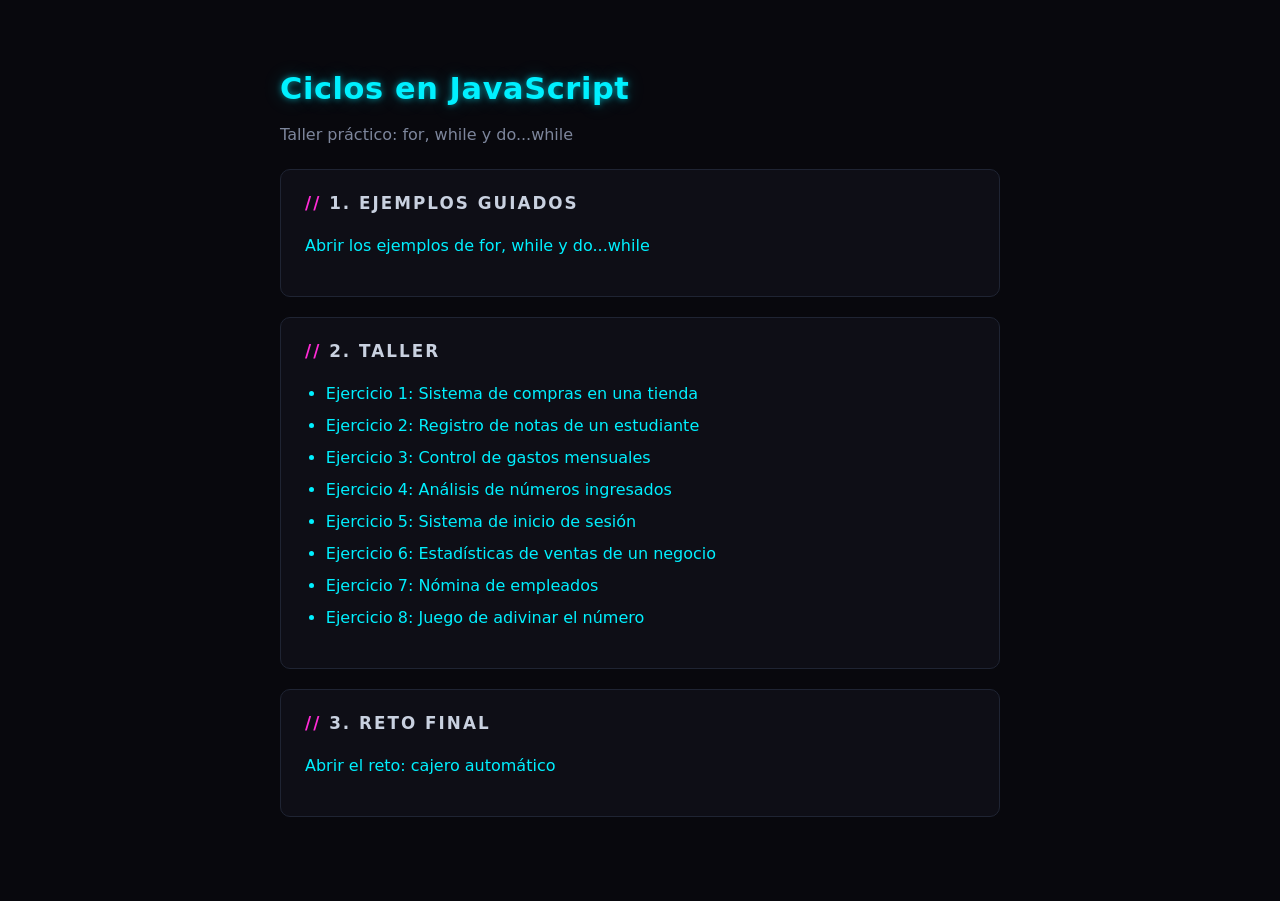
<file: index.html>
<!DOCTYPE html>
<html lang="es">
<head>
  <meta charset="UTF-8">
  <meta name="viewport" content="width=device-width, initial-scale=1.0">
  <title>Ciclos en JavaScript</title>
  <link rel="stylesheet" href="css/estilo.css">
</head>
<body>
  <header>
    <h1>Ciclos en JavaScript</h1>
    <p>Taller práctico: for, while y do...while</p>
  </header>

  <main>
    <section id="seccionEjemplos">
      <h2>1. Ejemplos guiados</h2>
      <p><a href="ejemplos.html">Abrir los ejemplos de for, while y do...while</a></p>
    </section>

    <section id="seccionTaller">
      <h2>2. Taller</h2>
      <ul>
        <li><a href="ejercicio1.html">Ejercicio 1: Sistema de compras en una tienda</a></li>
        <li><a href="ejercicio2.html">Ejercicio 2: Registro de notas de un estudiante</a></li>
        <li><a href="ejercicio3.html">Ejercicio 3: Control de gastos mensuales</a></li>
        <li><a href="ejercicio4.html">Ejercicio 4: Análisis de números ingresados</a></li>
        <li><a href="ejercicio5.html">Ejercicio 5: Sistema de inicio de sesión</a></li>
        <li><a href="ejercicio6.html">Ejercicio 6: Estadísticas de ventas de un negocio</a></li>
        <li><a href="ejercicio7.html">Ejercicio 7: Nómina de empleados</a></li>
        <li><a href="ejercicio8.html">Ejercicio 8: Juego de adivinar el número</a></li>
      </ul>
    </section>

    <section id="seccionReto">
      <h2>3. Reto final</h2>
      <p><a href="reto.html">Abrir el reto: cajero automático</a></p>
    </section>
  </main>

</body>
</html>
</file>
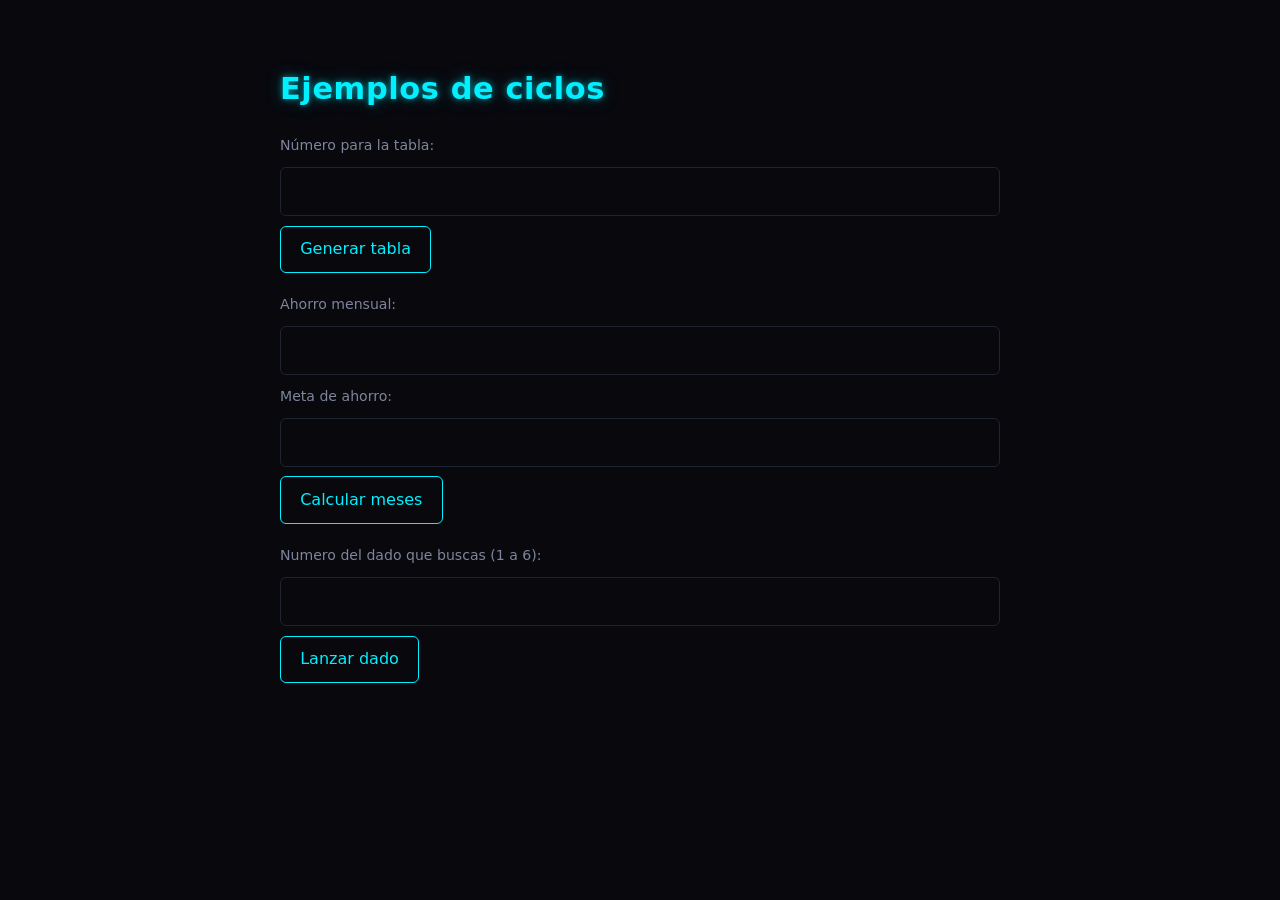
<file: ejemplos.html>
<!DOCTYPE html>
<html lang="es">
<head>
  <meta charset="UTF-8">
  <meta name="viewport" content="width=device-width, initial-scale=1.0">
  <title>Ejemplos de ciclos</title>
  <link rel="stylesheet" href="css/estilo.css">
</head>
<body>
  <h1>Ejemplos de ciclos</h1>

  <form id="formTabla">
    <label for="numeroTabla">Número para la tabla:</label>
    <input type="number" id="numeroTabla" step="1" required>
    <button type="submit">Generar tabla</button>
  </form>
  <ul id="listaTabla"></ul>

  <form id="formAhorro">
    <label for="ahorroMensual">Ahorro mensual:</label>
    <input type="number" id="ahorroMensual" step="any" required>
    <label for="meta">Meta de ahorro:</label>
    <input type="number" id="meta" step="any" required>
    <button type="submit">Calcular meses</button>
  </form>
  <p id="resultadoAhorro"></p>

  <form id="formDado">
    <label for="objetivo">Numero del dado que buscas (1 a 6):</label>
    <input type="number" id="objetivo" min="1" max="6" required>
    <button type="submit">Lanzar dado</button>
  </form>
  <p id="resultadoDado"></p>
  <ul id="listaDado"></ul>

  <script src="js/ejemplo-for.js"></script>
  <script src="js/ejemplo-while.js"></script>
  <script src="js/ejemplo-do-while.js"></script>
</body>
</html>
</file>
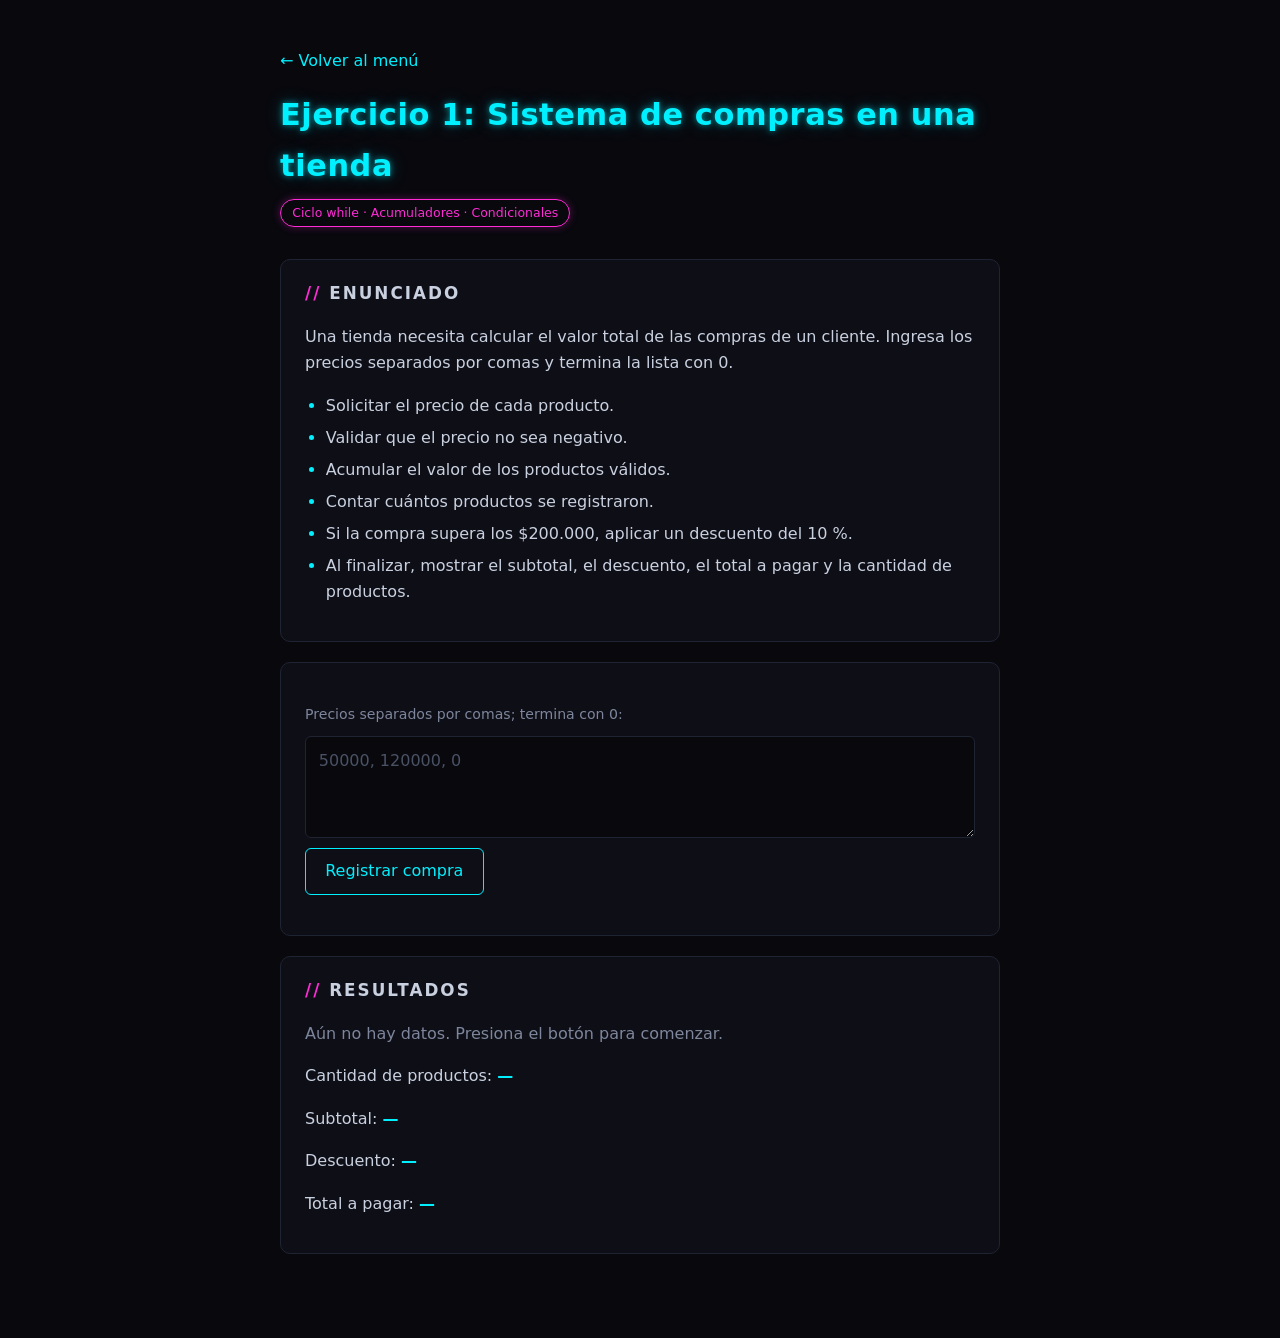
<file: ejercicio1.html>
<!DOCTYPE html>
<html lang="es">
<head>
  <meta charset="UTF-8">
  <meta name="viewport" content="width=device-width, initial-scale=1.0">
  <title>Ejercicio 1 · Sistema de compras en una tienda</title>
  <link rel="stylesheet" href="css/estilo.css">
</head>
<body>
  <header>
    <a href="index.html">← Volver al menú</a>
    <h1>Ejercicio 1: Sistema de compras en una tienda</h1>
    <p id="etiquetas">Ciclo while · Acumuladores · Condicionales</p>
  </header>

  <main>
    <section id="enunciado">
      <h2>Enunciado</h2>
      <p>Una tienda necesita calcular el valor total de las compras de un cliente. Ingresa los precios separados por comas y termina la lista con 0.</p>
      <ul>
        <li>Solicitar el precio de cada producto.</li>
        <li>Validar que el precio no sea negativo.</li>
        <li>Acumular el valor de los productos válidos.</li>
        <li>Contar cuántos productos se registraron.</li>
        <li>Si la compra supera los $200.000, aplicar un descuento del 10 %.</li>
        <li>Al finalizar, mostrar el subtotal, el descuento, el total a pagar y la cantidad de productos.</li>
      </ul>
    </section>

    <section id="controles">
      <form id="formulario">
        <label for="precios">Precios separados por comas; termina con 0:</label>
        <textarea id="precios" rows="3" placeholder="50000, 120000, 0" required></textarea>
        <button type="submit">Registrar compra</button>
      </form>
    </section>

    <section id="resultado" aria-live="polite">
      <h2>Resultados</h2>
      <p id="mensaje">Aún no hay datos. Presiona el botón para comenzar.</p>
      <p>Cantidad de productos: <strong id="cantidad">—</strong></p>
      <p>Subtotal: <strong id="subtotal">—</strong></p>
      <p>Descuento: <strong id="descuento">—</strong></p>
      <p>Total a pagar: <strong id="total">—</strong></p>
    </section>
  </main>

  <script src="js/ejercicio1.js"></script>
</body>
</html>
</file>
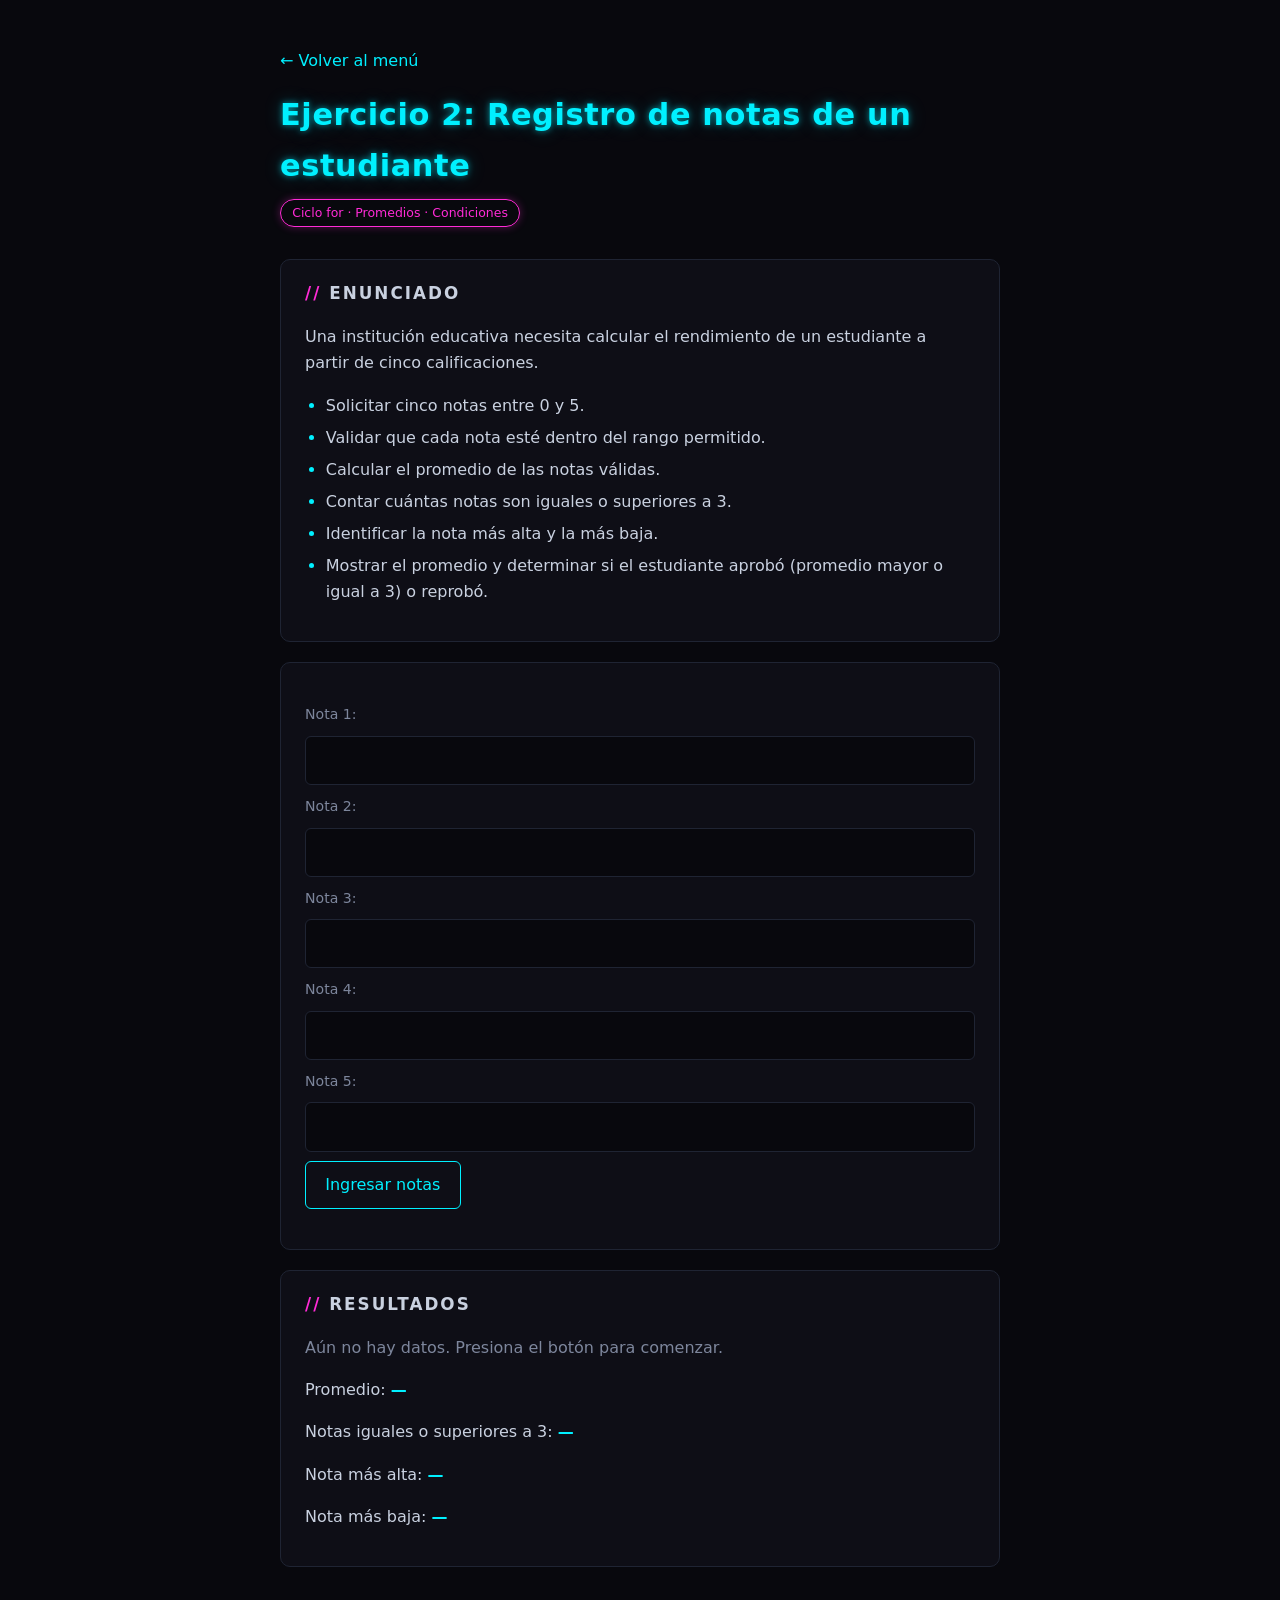
<file: ejercicio2.html>
<!DOCTYPE html>
<html lang="es">
<head>
  <meta charset="UTF-8">
  <meta name="viewport" content="width=device-width, initial-scale=1.0">
  <title>Ejercicio 2 · Registro de notas de un estudiante</title>
  <link rel="stylesheet" href="css/estilo.css">
</head>
<body>
  <header>
    <a href="index.html">← Volver al menú</a>
    <h1>Ejercicio 2: Registro de notas de un estudiante</h1>
    <p id="etiquetas">Ciclo for · Promedios · Condiciones</p>
  </header>

  <main>
    <section id="enunciado">
      <h2>Enunciado</h2>
      <p>Una institución educativa necesita calcular el rendimiento de un estudiante a partir de cinco calificaciones.</p>
      <ul>
        <li>Solicitar cinco notas entre 0 y 5.</li>
        <li>Validar que cada nota esté dentro del rango permitido.</li>
        <li>Calcular el promedio de las notas válidas.</li>
        <li>Contar cuántas notas son iguales o superiores a 3.</li>
        <li>Identificar la nota más alta y la más baja.</li>
        <li>Mostrar el promedio y determinar si el estudiante aprobó (promedio mayor o igual a 3) o reprobó.</li>
      </ul>
    </section>

    <section id="controles">
      <form id="formulario">
        <label for="nota1">Nota 1:</label>
        <input type="number" id="nota1" step="any" required>
        <label for="nota2">Nota 2:</label>
        <input type="number" id="nota2" step="any" required>
        <label for="nota3">Nota 3:</label>
        <input type="number" id="nota3" step="any" required>
        <label for="nota4">Nota 4:</label>
        <input type="number" id="nota4" step="any" required>
        <label for="nota5">Nota 5:</label>
        <input type="number" id="nota5" step="any" required>
        <button type="submit">Ingresar notas</button>
      </form>
    </section>

    <section id="resultado" aria-live="polite">
      <h2>Resultados</h2>
      <p id="mensaje">Aún no hay datos. Presiona el botón para comenzar.</p>
      <ul id="listaNotas"></ul>
      <p>Promedio: <strong id="promedio">—</strong></p>
      <p>Notas iguales o superiores a 3: <strong id="notasAltas">—</strong></p>
      <p>Nota más alta: <strong id="notaMayor">—</strong></p>
      <p>Nota más baja: <strong id="notaMenor">—</strong></p>
    </section>
  </main>

  <script src="js/ejercicio2.js"></script>
</body>
</html>
</file>
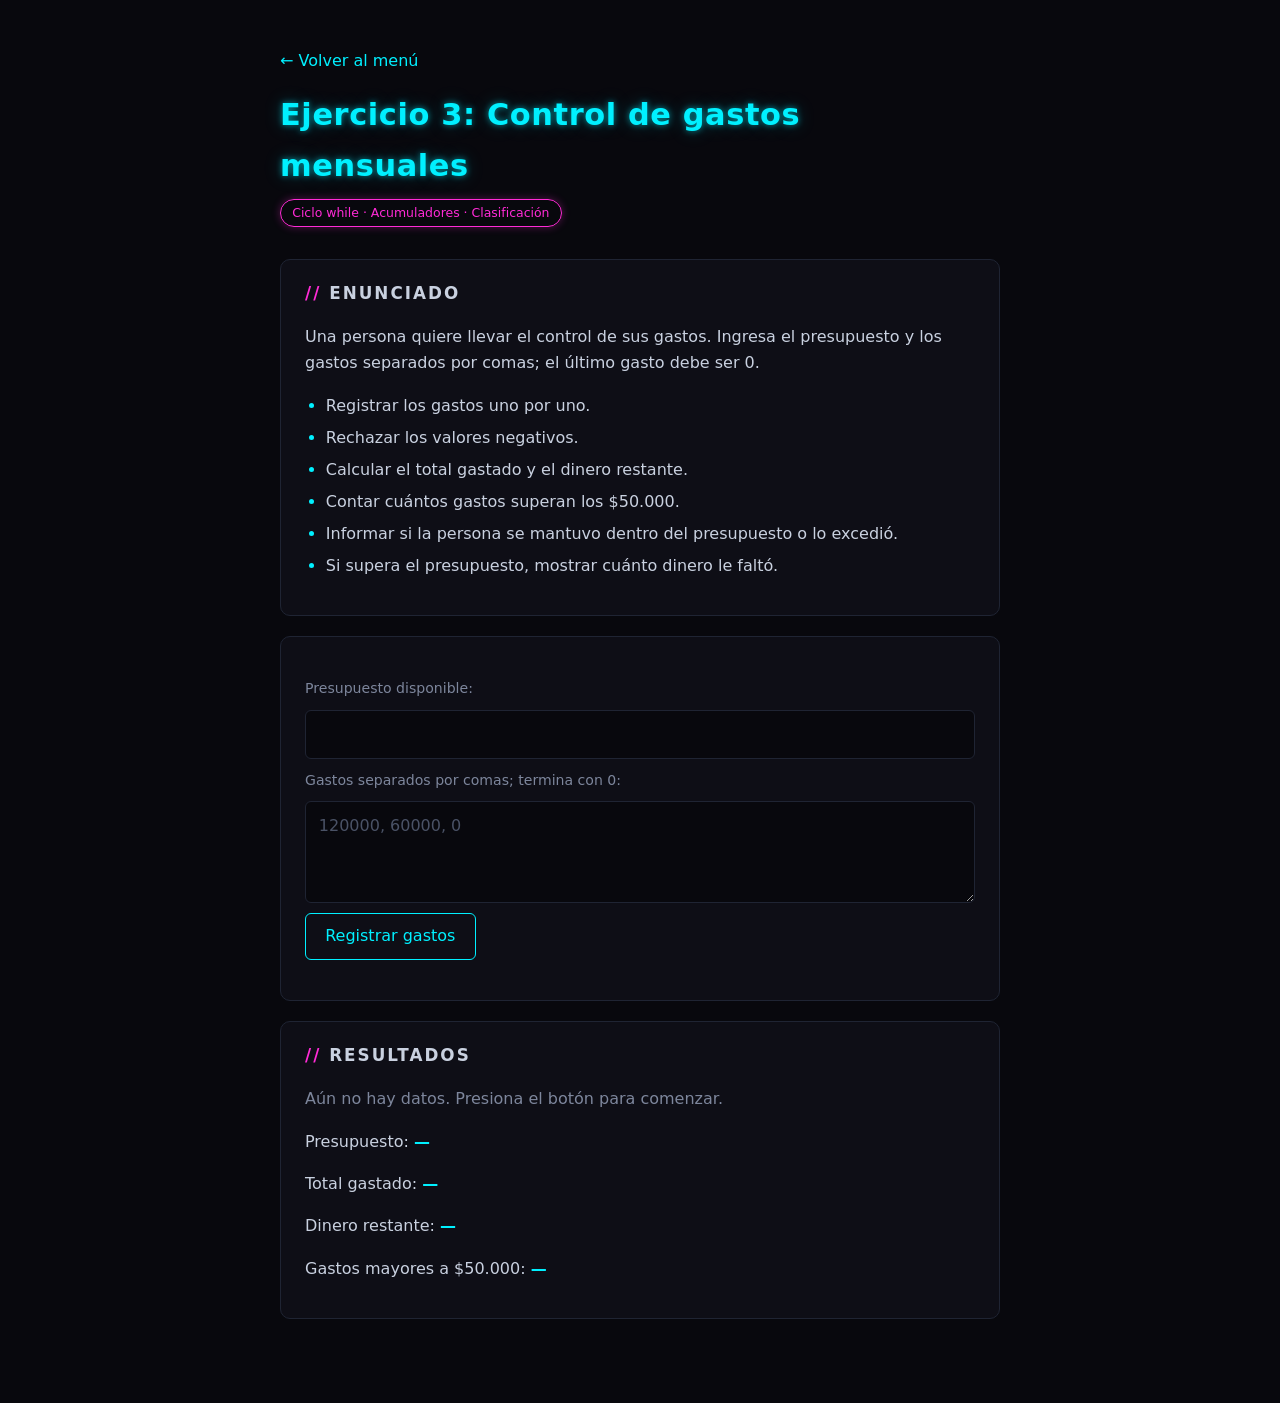
<file: ejercicio3.html>
<!DOCTYPE html>
<html lang="es">
<head>
  <meta charset="UTF-8">
  <meta name="viewport" content="width=device-width, initial-scale=1.0">
  <title>Ejercicio 3 · Control de gastos mensuales</title>
  <link rel="stylesheet" href="css/estilo.css">
</head>
<body>
  <header>
    <a href="index.html">← Volver al menú</a>
    <h1>Ejercicio 3: Control de gastos mensuales</h1>
    <p id="etiquetas">Ciclo while · Acumuladores · Clasificación</p>
  </header>

  <main>
    <section id="enunciado">
      <h2>Enunciado</h2>
      <p>Una persona quiere llevar el control de sus gastos. Ingresa el presupuesto y los gastos separados por comas; el último gasto debe ser 0.</p>
      <ul>
        <li>Registrar los gastos uno por uno.</li>
        <li>Rechazar los valores negativos.</li>
        <li>Calcular el total gastado y el dinero restante.</li>
        <li>Contar cuántos gastos superan los $50.000.</li>
        <li>Informar si la persona se mantuvo dentro del presupuesto o lo excedió.</li>
        <li>Si supera el presupuesto, mostrar cuánto dinero le faltó.</li>
      </ul>
    </section>

    <section id="controles">
      <form id="formulario">
        <label for="presupuestoEntrada">Presupuesto disponible:</label>
        <input type="number" id="presupuestoEntrada" min="0" step="any" required>
        <label for="gastosEntrada">Gastos separados por comas; termina con 0:</label>
        <textarea id="gastosEntrada" rows="3" placeholder="120000, 60000, 0" required></textarea>
        <button type="submit">Registrar gastos</button>
      </form>
    </section>

    <section id="resultado" aria-live="polite">
      <h2>Resultados</h2>
      <p id="mensaje">Aún no hay datos. Presiona el botón para comenzar.</p>
      <p>Presupuesto: <strong id="presupuesto">—</strong></p>
      <p>Total gastado: <strong id="totalGastado">—</strong></p>
      <p>Dinero restante: <strong id="restante">—</strong></p>
      <p>Gastos mayores a $50.000: <strong id="gastosAltos">—</strong></p>
    </section>
  </main>

  <script src="js/ejercicio3.js"></script>
</body>
</html>
</file>
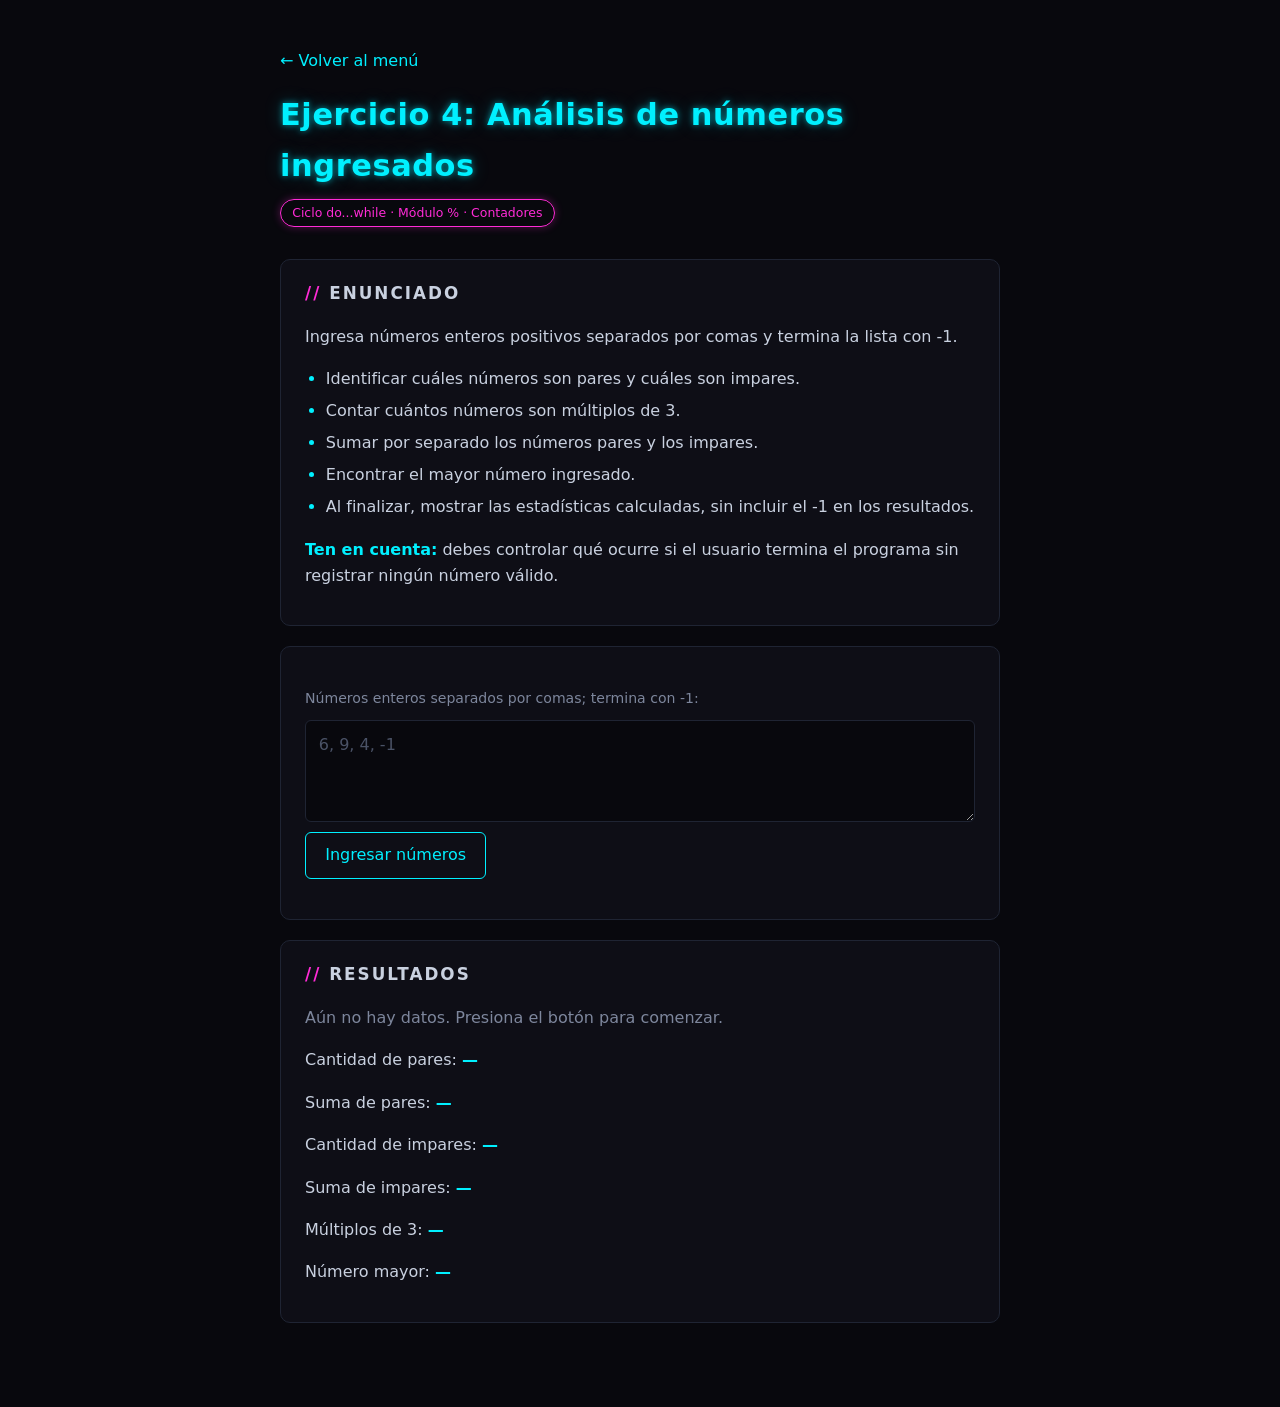
<file: ejercicio4.html>
<!DOCTYPE html>
<html lang="es">
<head>
  <meta charset="UTF-8">
  <meta name="viewport" content="width=device-width, initial-scale=1.0">
  <title>Ejercicio 4 · Análisis de números ingresados</title>
  <link rel="stylesheet" href="css/estilo.css">
</head>
<body>
  <header>
    <a href="index.html">← Volver al menú</a>
    <h1>Ejercicio 4: Análisis de números ingresados</h1>
    <p id="etiquetas">Ciclo do...while · Módulo % · Contadores</p>
  </header>

  <main>
    <section id="enunciado">
      <h2>Enunciado</h2>
      <p>Ingresa números enteros positivos separados por comas y termina la lista con -1.</p>
      <ul>
        <li>Identificar cuáles números son pares y cuáles son impares.</li>
        <li>Contar cuántos números son múltiplos de 3.</li>
        <li>Sumar por separado los números pares y los impares.</li>
        <li>Encontrar el mayor número ingresado.</li>
        <li>Al finalizar, mostrar las estadísticas calculadas, sin incluir el -1 en los resultados.</li>
      </ul>
      <p><strong>Ten en cuenta:</strong> debes controlar qué ocurre si el usuario termina el programa sin registrar ningún número válido.</p>
    </section>

    <section id="controles">
      <form id="formulario">
        <label for="numerosEntrada">Números enteros separados por comas; termina con -1:</label>
        <textarea id="numerosEntrada" rows="3" placeholder="6, 9, 4, -1" required></textarea>
        <button type="submit">Ingresar números</button>
      </form>
    </section>

    <section id="resultado" aria-live="polite">
      <h2>Resultados</h2>
      <p id="mensaje">Aún no hay datos. Presiona el botón para comenzar.</p>
      <p>Cantidad de pares: <strong id="pares">—</strong></p>
      <p>Suma de pares: <strong id="sumaPares">—</strong></p>
      <p>Cantidad de impares: <strong id="impares">—</strong></p>
      <p>Suma de impares: <strong id="sumaImpares">—</strong></p>
      <p>Múltiplos de 3: <strong id="multiplos3">—</strong></p>
      <p>Número mayor: <strong id="mayor">—</strong></p>
    </section>
  </main>

  <script src="js/ejercicio4.js"></script>
</body>
</html>
</file>
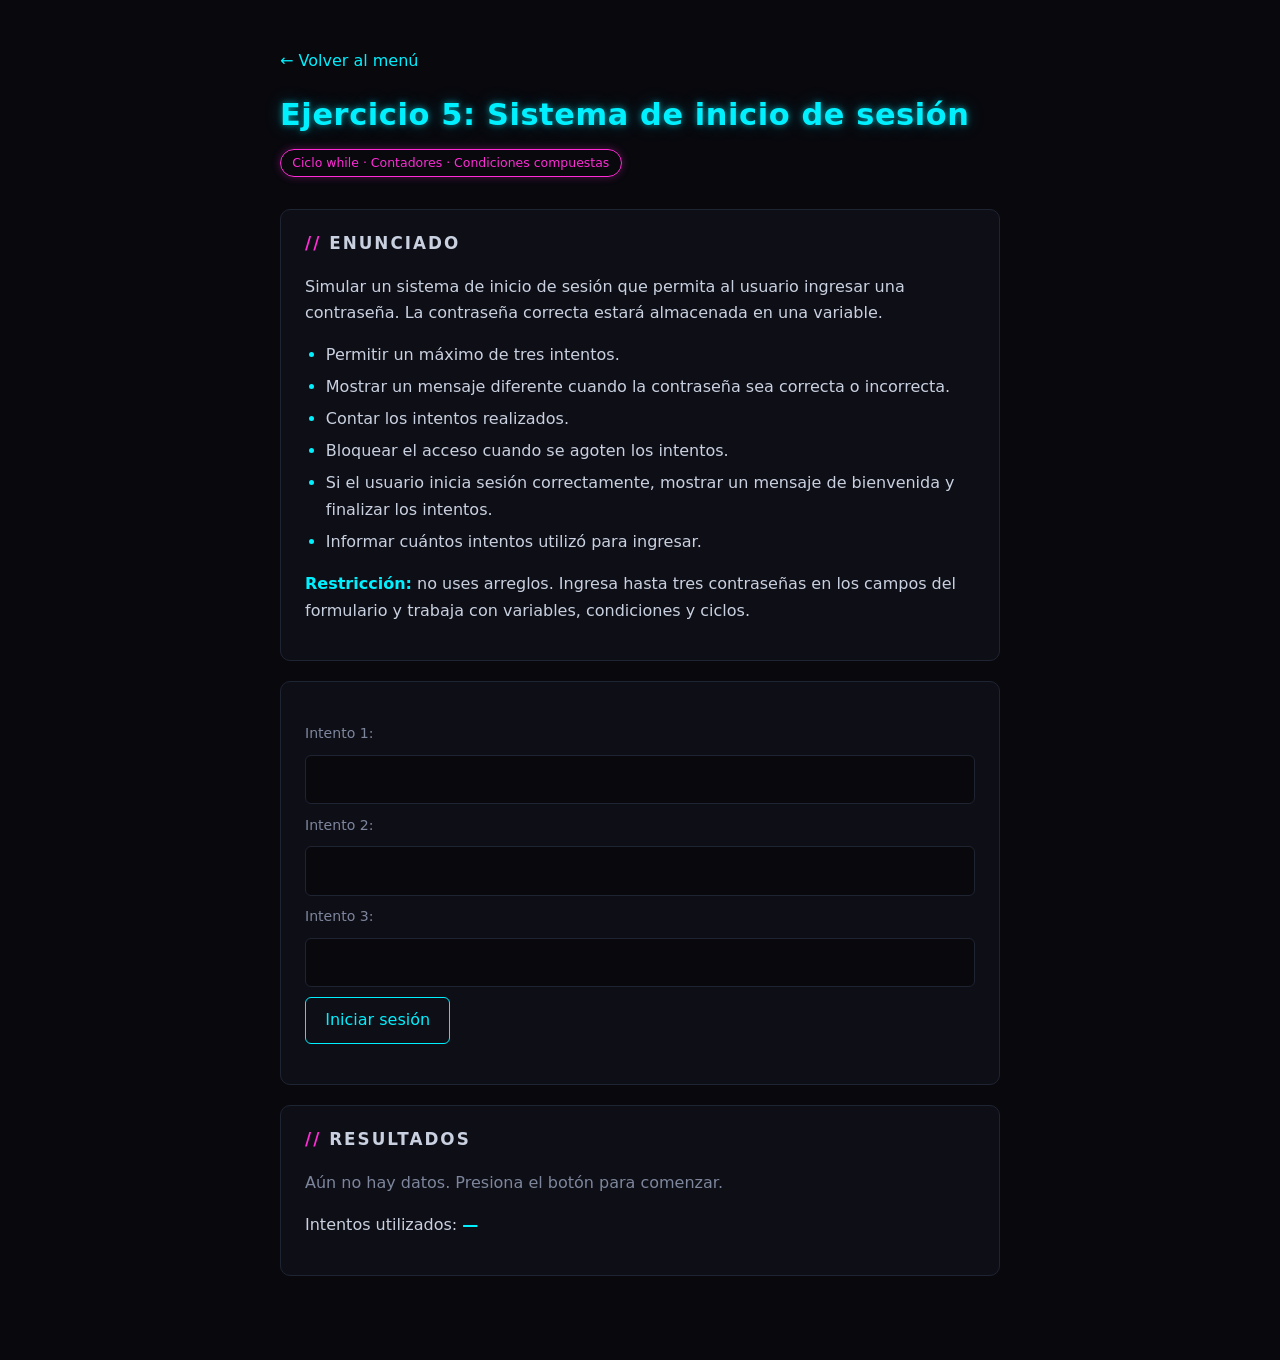
<file: ejercicio5.html>
<!DOCTYPE html>
<html lang="es">
<head>
  <meta charset="UTF-8">
  <meta name="viewport" content="width=device-width, initial-scale=1.0">
  <title>Ejercicio 5 · Sistema de inicio de sesión</title>
  <link rel="stylesheet" href="css/estilo.css">
</head>
<body>
  <header>
    <a href="index.html">← Volver al menú</a>
    <h1>Ejercicio 5: Sistema de inicio de sesión</h1>
    <p id="etiquetas">Ciclo while · Contadores · Condiciones compuestas</p>
  </header>

  <main>
    <section id="enunciado">
      <h2>Enunciado</h2>
      <p>Simular un sistema de inicio de sesión que permita al usuario ingresar una contraseña. La contraseña correcta estará almacenada en una variable.</p>
      <ul>
        <li>Permitir un máximo de tres intentos.</li>
        <li>Mostrar un mensaje diferente cuando la contraseña sea correcta o incorrecta.</li>
        <li>Contar los intentos realizados.</li>
        <li>Bloquear el acceso cuando se agoten los intentos.</li>
        <li>Si el usuario inicia sesión correctamente, mostrar un mensaje de bienvenida y finalizar los intentos.</li>
        <li>Informar cuántos intentos utilizó para ingresar.</li>
      </ul>
      <p><strong>Restricción:</strong> no uses arreglos. Ingresa hasta tres contraseñas en los campos del formulario y trabaja con variables, condiciones y ciclos.</p>
    </section>

    <section id="controles">
      <form id="formulario">
        <label for="contrasena1">Intento 1:</label>
        <input type="password" id="contrasena1" required>
        <label for="contrasena2">Intento 2:</label>
        <input type="password" id="contrasena2">
        <label for="contrasena3">Intento 3:</label>
        <input type="password" id="contrasena3">
        <button type="submit">Iniciar sesión</button>
      </form>
    </section>

    <section id="resultado" aria-live="polite">
      <h2>Resultados</h2>
      <p id="mensaje">Aún no hay datos. Presiona el botón para comenzar.</p>
      <ul id="registro"></ul>
      <p>Intentos utilizados: <strong id="intentos">—</strong></p>
    </section>
  </main>

  <script src="js/ejercicio5.js"></script>
</body>
</html>
</file>
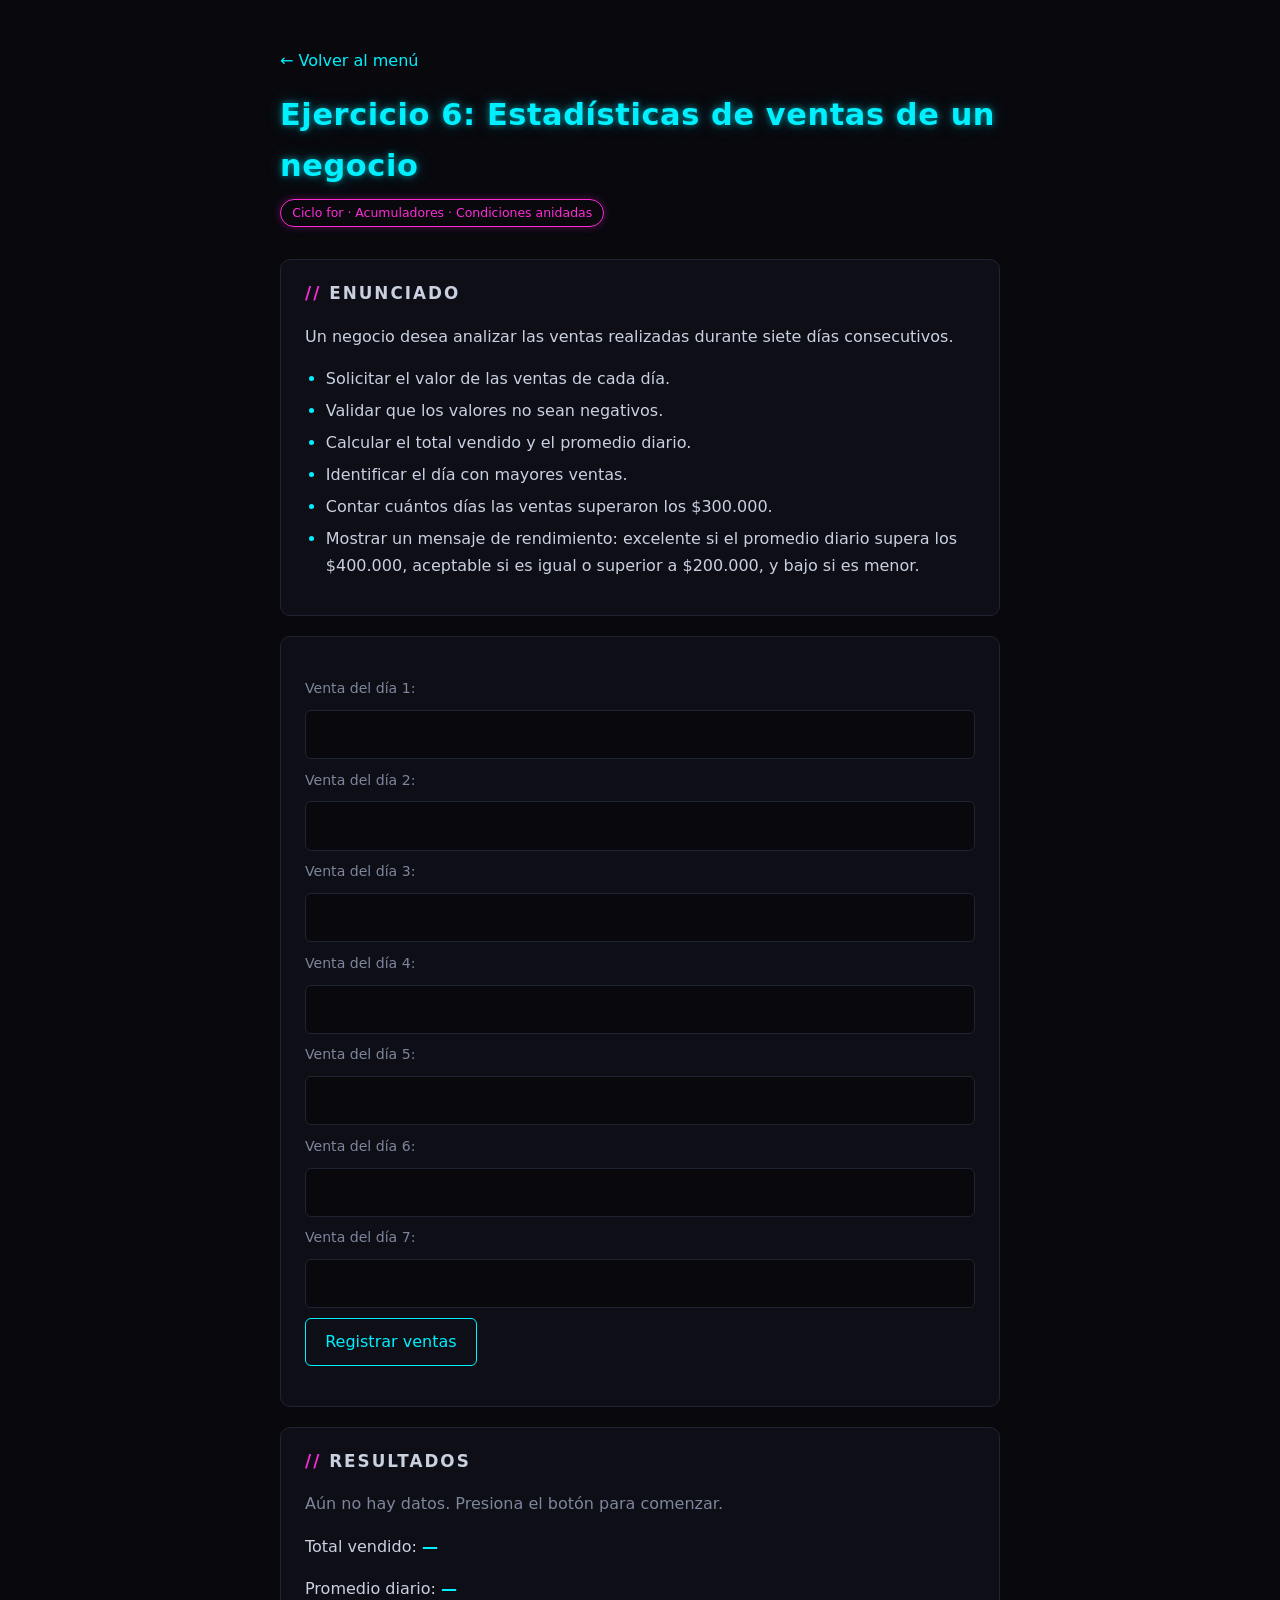
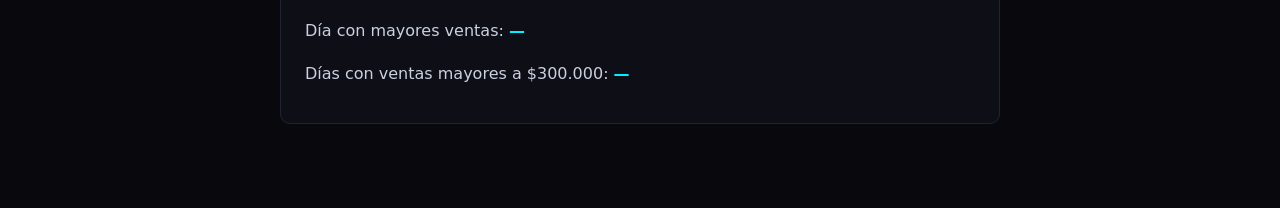
<file: ejercicio6.html>
<!DOCTYPE html>
<html lang="es">
<head>
  <meta charset="UTF-8">
  <meta name="viewport" content="width=device-width, initial-scale=1.0">
  <title>Ejercicio 6 · Estadísticas de ventas de un negocio</title>
  <link rel="stylesheet" href="css/estilo.css">
</head>
<body>
  <header>
    <a href="index.html">← Volver al menú</a>
    <h1>Ejercicio 6: Estadísticas de ventas de un negocio</h1>
    <p id="etiquetas">Ciclo for · Acumuladores · Condiciones anidadas</p>
  </header>

  <main>
    <section id="enunciado">
      <h2>Enunciado</h2>
      <p>Un negocio desea analizar las ventas realizadas durante siete días consecutivos.</p>
      <ul>
        <li>Solicitar el valor de las ventas de cada día.</li>
        <li>Validar que los valores no sean negativos.</li>
        <li>Calcular el total vendido y el promedio diario.</li>
        <li>Identificar el día con mayores ventas.</li>
        <li>Contar cuántos días las ventas superaron los $300.000.</li>
        <li>Mostrar un mensaje de rendimiento: excelente si el promedio diario supera los $400.000, aceptable si es igual o superior a $200.000, y bajo si es menor.</li>
      </ul>
    </section>

    <section id="controles">
      <form id="formulario">
        <label for="venta1">Venta del día 1:</label>
        <input type="number" id="venta1" step="any" required>
        <label for="venta2">Venta del día 2:</label>
        <input type="number" id="venta2" step="any" required>
        <label for="venta3">Venta del día 3:</label>
        <input type="number" id="venta3" step="any" required>
        <label for="venta4">Venta del día 4:</label>
        <input type="number" id="venta4" step="any" required>
        <label for="venta5">Venta del día 5:</label>
        <input type="number" id="venta5" step="any" required>
        <label for="venta6">Venta del día 6:</label>
        <input type="number" id="venta6" step="any" required>
        <label for="venta7">Venta del día 7:</label>
        <input type="number" id="venta7" step="any" required>
        <button type="submit">Registrar ventas</button>
      </form>
    </section>

    <section id="resultado" aria-live="polite">
      <h2>Resultados</h2>
      <p id="mensaje">Aún no hay datos. Presiona el botón para comenzar.</p>
      <ul id="detalleDias"></ul>
      <p>Total vendido: <strong id="totalVendido">—</strong></p>
      <p>Promedio diario: <strong id="promedio">—</strong></p>
      <p>Día con mayores ventas: <strong id="mejorDia">—</strong></p>
      <p>Días con ventas mayores a $300.000: <strong id="diasAltos">—</strong></p>
    </section>
  </main>

  <script src="js/ejercicio6.js"></script>
</body>
</html>
</file>
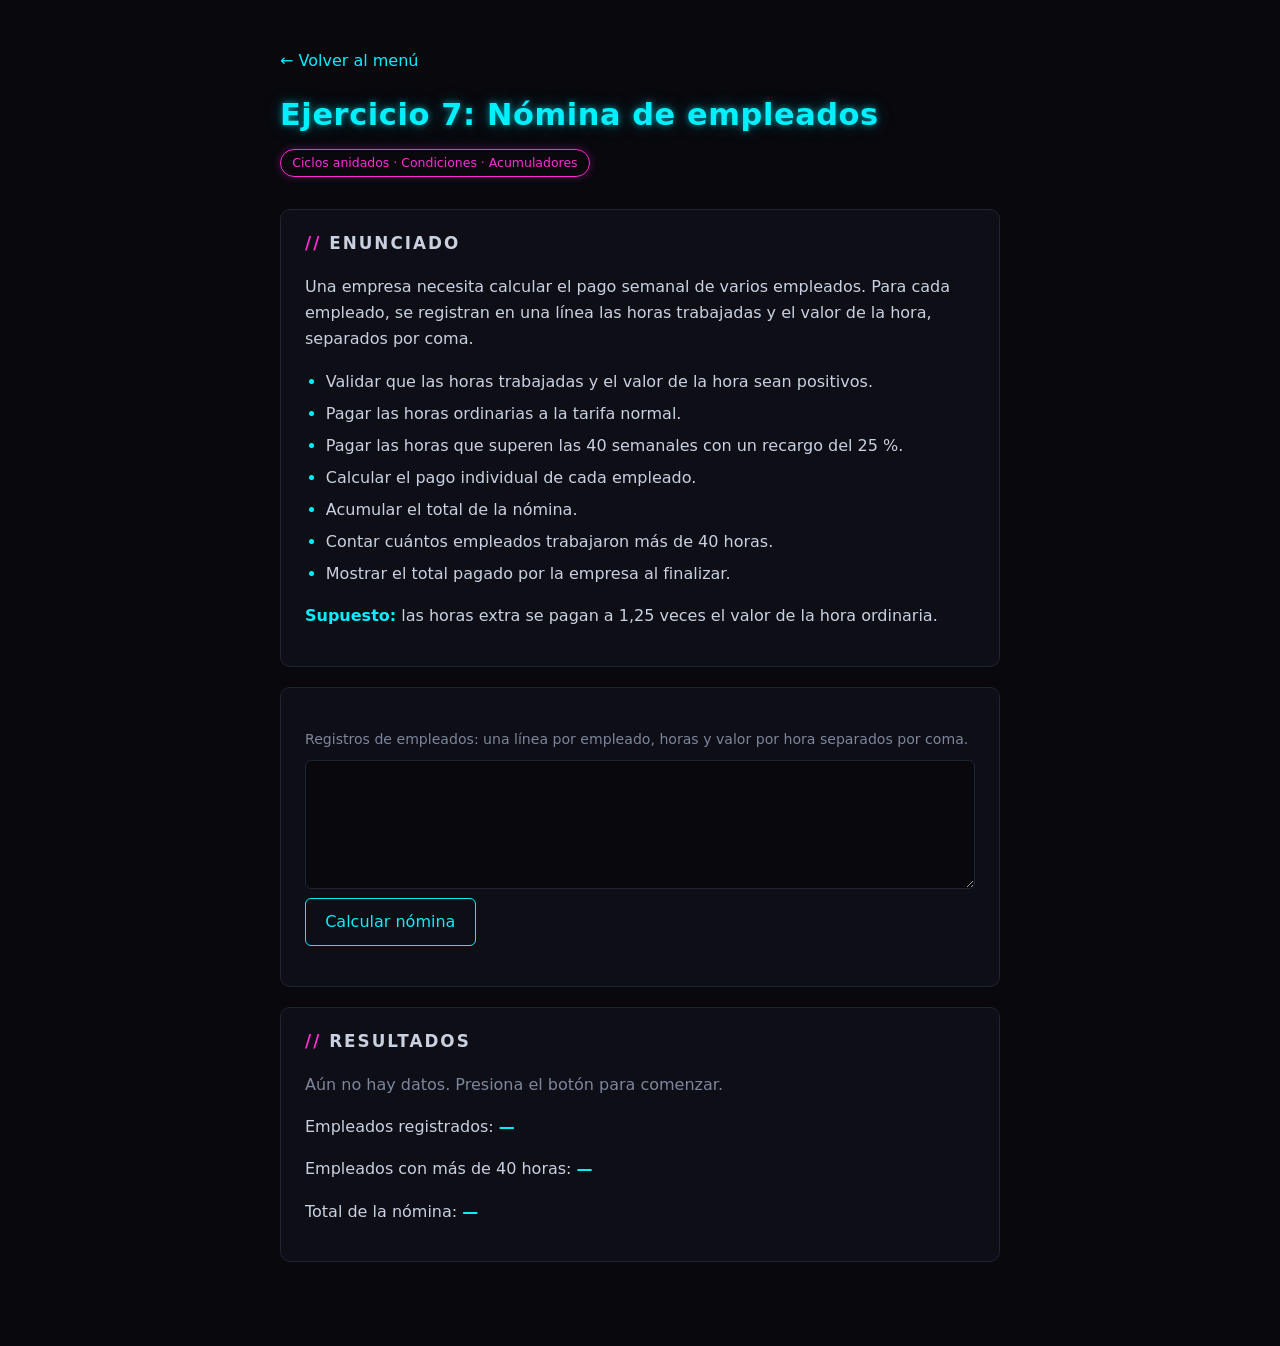
<file: ejercicio7.html>
<!DOCTYPE html>
<html lang="es">
<head>
  <meta charset="UTF-8">
  <meta name="viewport" content="width=device-width, initial-scale=1.0">
  <title>Ejercicio 7 · Nómina de empleados</title>
  <link rel="stylesheet" href="css/estilo.css">
</head>
<body>
  <header>
    <a href="index.html">← Volver al menú</a>
    <h1>Ejercicio 7: Nómina de empleados</h1>
    <p id="etiquetas">Ciclos anidados · Condiciones · Acumuladores</p>
  </header>

  <main>
    <section id="enunciado">
      <h2>Enunciado</h2>
      <p>Una empresa necesita calcular el pago semanal de varios empleados. Para cada empleado, se registran en una línea las horas trabajadas y el valor de la hora, separados por coma.</p>
      <ul>
        <li>Validar que las horas trabajadas y el valor de la hora sean positivos.</li>
        <li>Pagar las horas ordinarias a la tarifa normal.</li>
        <li>Pagar las horas que superen las 40 semanales con un recargo del 25 %.</li>
        <li>Calcular el pago individual de cada empleado.</li>
        <li>Acumular el total de la nómina.</li>
        <li>Contar cuántos empleados trabajaron más de 40 horas.</li>
        <li>Mostrar el total pagado por la empresa al finalizar.</li>
      </ul>
      <p><strong>Supuesto:</strong> las horas extra se pagan a 1,25 veces el valor de la hora ordinaria.</p>
    </section>

    <section id="controles">
      <form id="formulario">
        <label for="empleadosEntrada">Registros de empleados: una línea por empleado, horas y valor por hora separados por coma.</label>
        <textarea id="empleadosEntrada" rows="4" required></textarea>
        <button type="submit">Calcular nómina</button>
      </form>
    </section>

    <section id="resultado" aria-live="polite">
      <h2>Resultados</h2>
      <p id="mensaje">Aún no hay datos. Presiona el botón para comenzar.</p>
      <ul id="detalleEmpleados"></ul>
      <p>Empleados registrados: <strong id="cantidadEmpleados">—</strong></p>
      <p>Empleados con más de 40 horas: <strong id="conExtras">—</strong></p>
      <p>Total de la nómina: <strong id="totalNomina">—</strong></p>
    </section>
  </main>

  <script src="js/ejercicio7.js"></script>
</body>
</html>
</file>
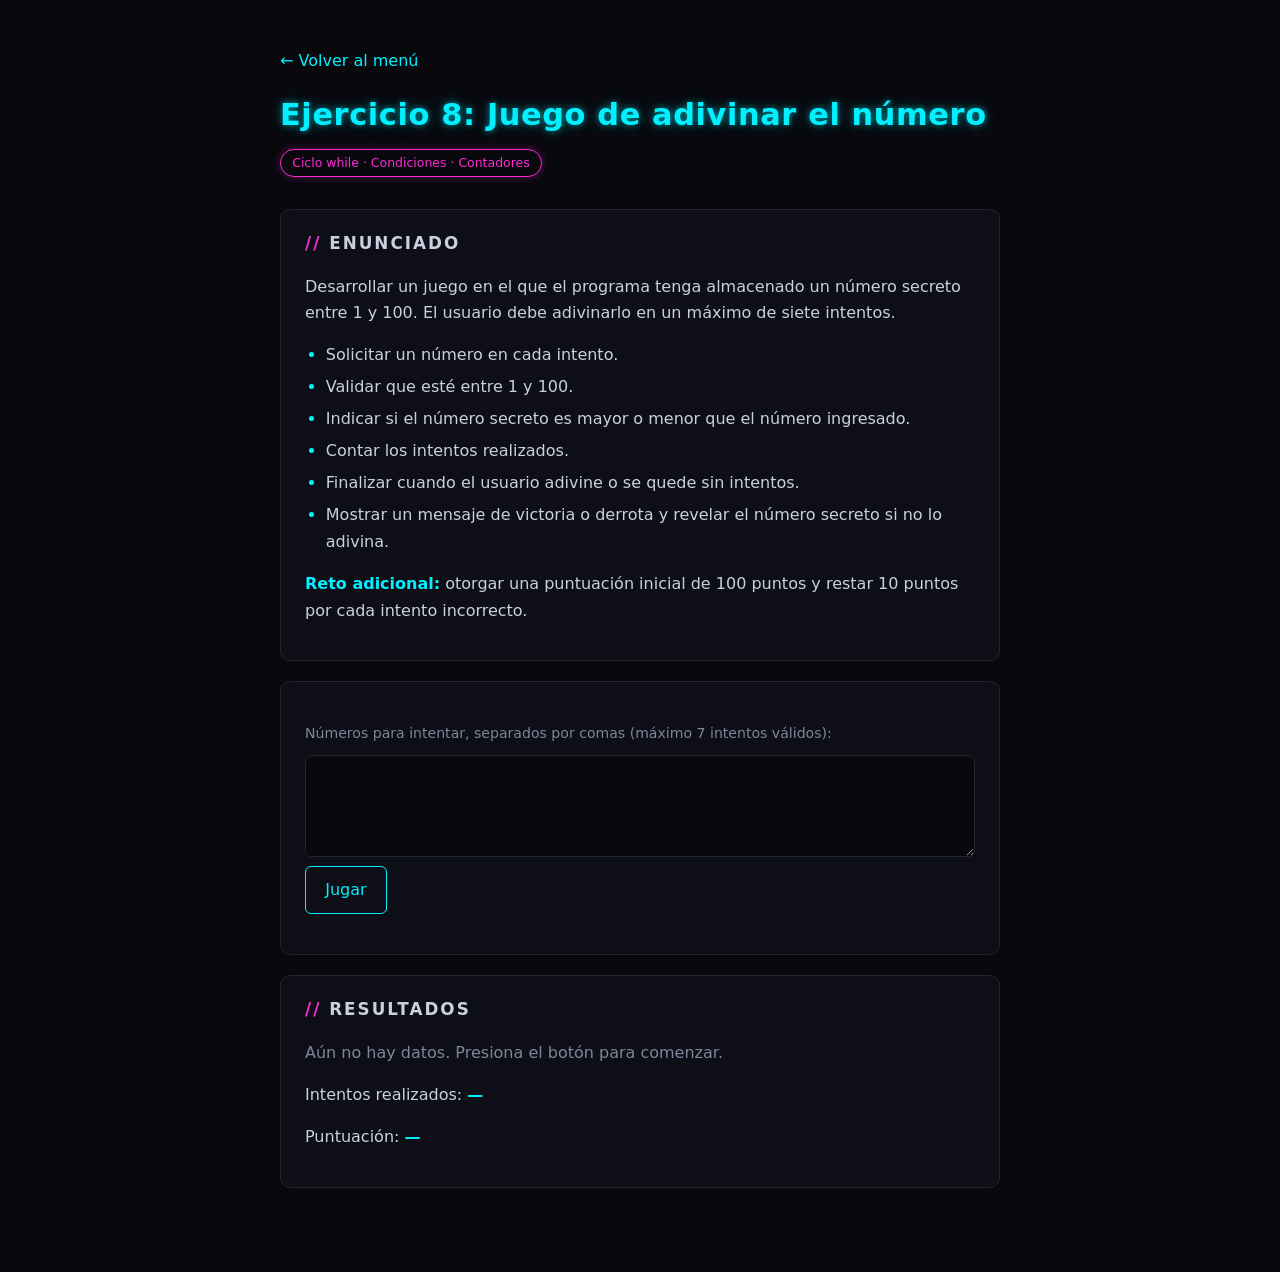
<file: ejercicio8.html>
<!DOCTYPE html>
<html lang="es">
<head>
  <meta charset="UTF-8">
  <meta name="viewport" content="width=device-width, initial-scale=1.0">
  <title>Ejercicio 8 · Juego de adivinar el número</title>
  <link rel="stylesheet" href="css/estilo.css">
</head>
<body>
  <header>
    <a href="index.html">← Volver al menú</a>
    <h1>Ejercicio 8: Juego de adivinar el número</h1>
    <p id="etiquetas">Ciclo while · Condiciones · Contadores</p>
  </header>

  <main>
    <section id="enunciado">
      <h2>Enunciado</h2>
      <p>Desarrollar un juego en el que el programa tenga almacenado un número secreto entre 1 y 100. El usuario debe adivinarlo en un máximo de siete intentos.</p>
      <ul>
        <li>Solicitar un número en cada intento.</li>
        <li>Validar que esté entre 1 y 100.</li>
        <li>Indicar si el número secreto es mayor o menor que el número ingresado.</li>
        <li>Contar los intentos realizados.</li>
        <li>Finalizar cuando el usuario adivine o se quede sin intentos.</li>
        <li>Mostrar un mensaje de victoria o derrota y revelar el número secreto si no lo adivina.</li>
      </ul>
      <p><strong>Reto adicional:</strong> otorgar una puntuación inicial de 100 puntos y restar 10 puntos por cada intento incorrecto.</p>
    </section>

    <section id="controles">
      <form id="formulario">
        <label for="intentosEntrada">Números para intentar, separados por comas (máximo 7 intentos válidos):</label>
        <textarea id="intentosEntrada" rows="3" required></textarea>
        <button type="submit">Jugar</button>
      </form>
    </section>

    <section id="resultado" aria-live="polite">
      <h2>Resultados</h2>
      <p id="mensaje">Aún no hay datos. Presiona el botón para comenzar.</p>
      <ul id="registro"></ul>
      <p>Intentos realizados: <strong id="intentos">—</strong></p>
      <p>Puntuación: <strong id="puntos">—</strong></p>
    </section>
  </main>

  <script src="js/ejercicio8.js"></script>
</body>
</html>
</file>
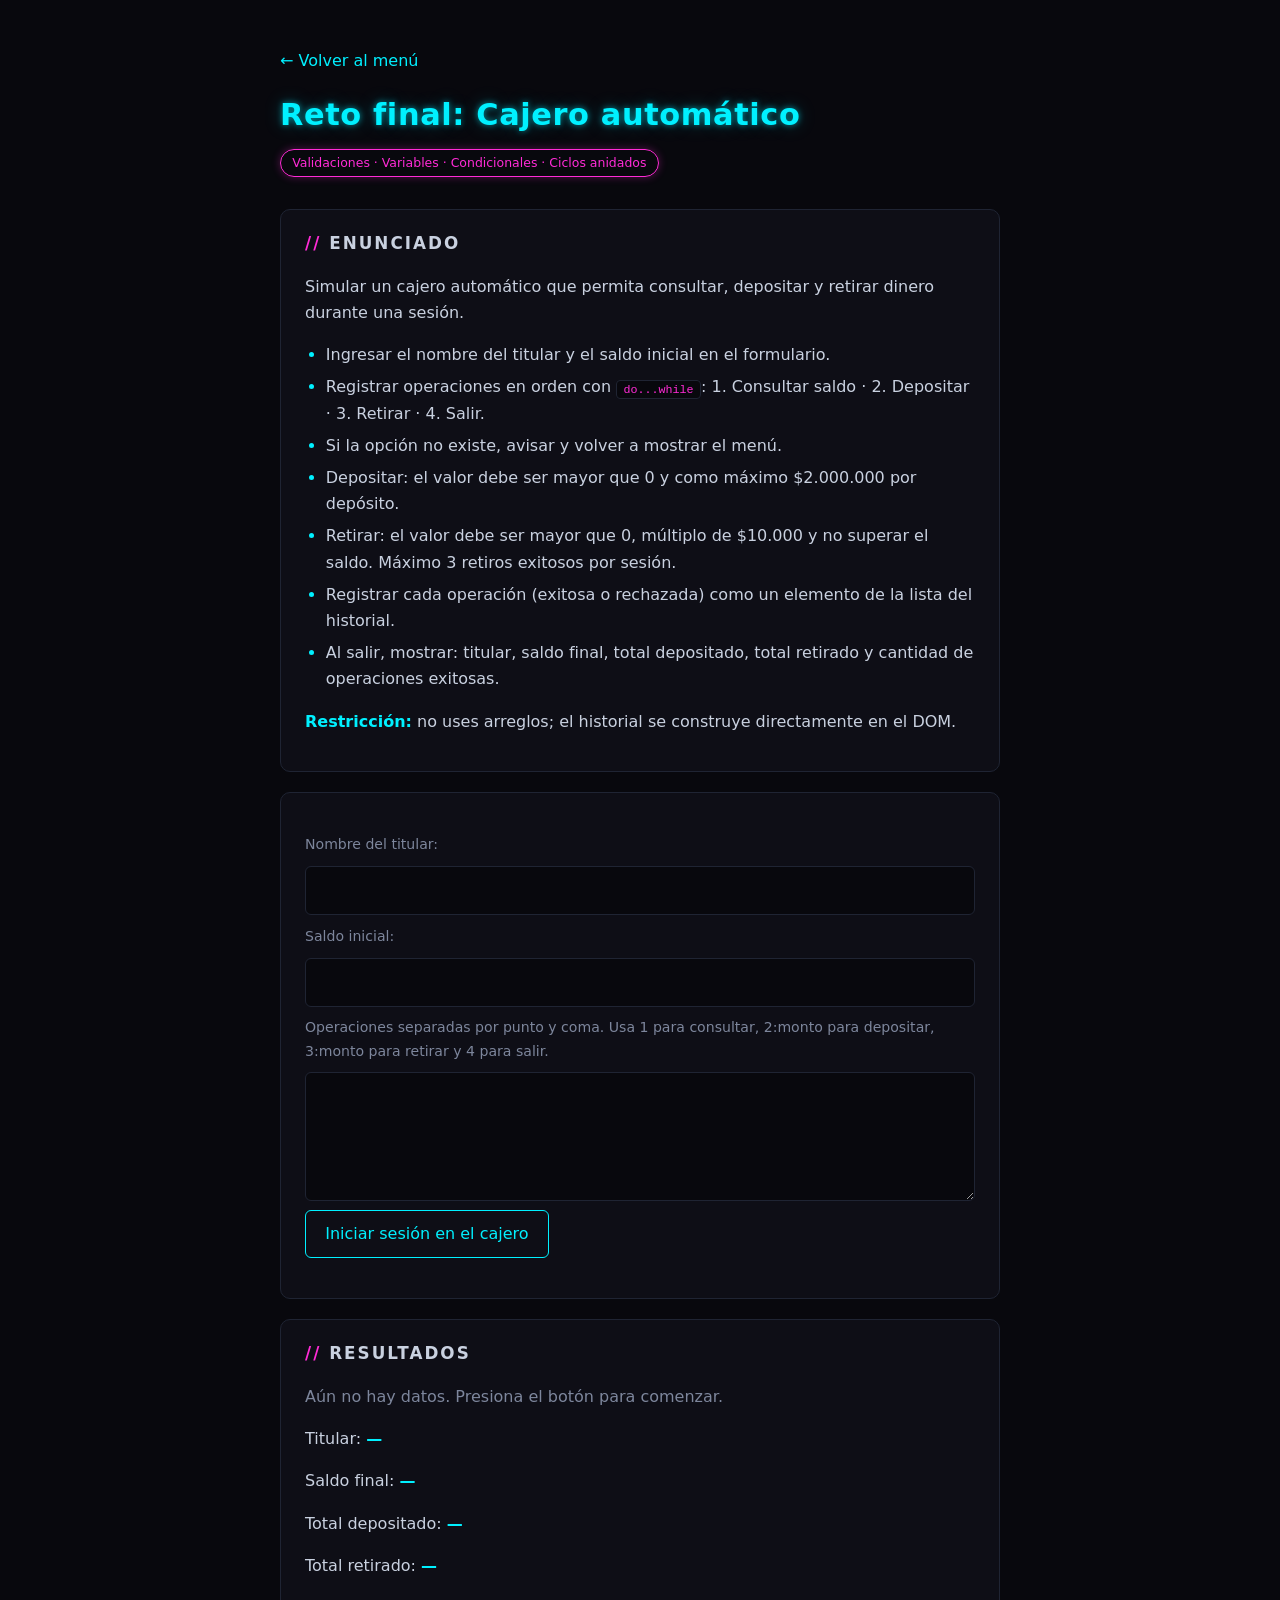
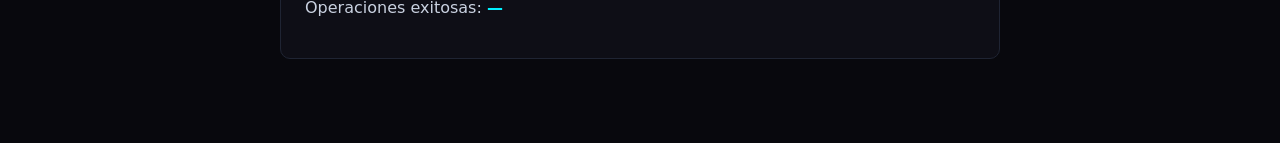
<file: reto.html>
<!DOCTYPE html>
<html lang="es">
<head>
  <meta charset="UTF-8">
  <meta name="viewport" content="width=device-width, initial-scale=1.0">
  <title>Reto final · Cajero automático</title>
  <link rel="stylesheet" href="css/estilo.css">
</head>
<body>
  <header>
    <a href="index.html">← Volver al menú</a>
    <h1>Reto final: Cajero automático</h1>
    <p id="etiquetas">Validaciones · Variables · Condicionales · Ciclos anidados</p>
  </header>

  <main>
    <section id="enunciado">
      <h2>Enunciado</h2>
      <p>Simular un cajero automático que permita consultar, depositar y retirar dinero durante una sesión.</p>
      <ul>
        <li>Ingresar el nombre del titular y el saldo inicial en el formulario.</li>
        <li>Registrar operaciones en orden con <code>do...while</code>: 1. Consultar saldo · 2. Depositar · 3. Retirar · 4. Salir.</li>
        <li>Si la opción no existe, avisar y volver a mostrar el menú.</li>
        <li>Depositar: el valor debe ser mayor que 0 y como máximo $2.000.000 por depósito.</li>
        <li>Retirar: el valor debe ser mayor que 0, múltiplo de $10.000 y no superar el saldo. Máximo 3 retiros exitosos por sesión.</li>
        <li>Registrar cada operación (exitosa o rechazada) como un elemento de la lista del historial.</li>
        <li>Al salir, mostrar: titular, saldo final, total depositado, total retirado y cantidad de operaciones exitosas.</li>
      </ul>
      <p><strong>Restricción:</strong> no uses arreglos; el historial se construye directamente en el DOM.</p>
    </section>

    <section id="controles">
      <form id="formulario">
        <label for="titularEntrada">Nombre del titular:</label>
        <input type="text" id="titularEntrada" required>
        <label for="saldoEntrada">Saldo inicial:</label>
        <input type="number" id="saldoEntrada" min="0" step="any" required>
        <label for="operacionesEntrada">Operaciones separadas por punto y coma. Usa 1 para consultar, 2:monto para depositar, 3:monto para retirar y 4 para salir.</label>
        <textarea id="operacionesEntrada" rows="4" required></textarea>
        <button type="submit">Iniciar sesión en el cajero</button>
      </form>
    </section>

    <section id="resultado" aria-live="polite">
      <h2>Resultados</h2>
      <p id="mensaje">Aún no hay datos. Presiona el botón para comenzar.</p>
      <ul id="historial"></ul>
      <p>Titular: <strong id="titular">—</strong></p>
      <p>Saldo final: <strong id="saldoFinal">—</strong></p>
      <p>Total depositado: <strong id="totalDepositado">—</strong></p>
      <p>Total retirado: <strong id="totalRetirado">—</strong></p>
      <p>Operaciones exitosas: <strong id="operaciones">—</strong></p>
    </section>
  </main>

  <script src="js/reto.js"></script>
</body>
</html>
</file>
<file: css/estilo.css>
/* Estilo neón minimalista */
:root {
  --fondo: #08080d;
  --superficie: #0e0e16;
  --borde: #1f2433;
  --texto: #c9d1e0;
  --texto-suave: #7d869c;
  --neon: #00f0ff;
  --neon-2: #ff2bd6;
  --glow: 0 0 6px rgba(0, 240, 255, .55), 0 0 18px rgba(0, 240, 255, .25);
}

* { box-sizing: border-box; }

html { background: var(--fondo); }

body {
  max-width: 760px;
  margin: 0 auto;
  padding: 3rem 1.25rem 4rem;
  background: var(--fondo);
  color: var(--texto);
  font-family: "Inter", system-ui, -apple-system, "Segoe UI", Roboto, sans-serif;
  line-height: 1.65;
}

/* Títulos */
h1, h2 { font-weight: 600; letter-spacing: .02em; }
h1 {
  margin: 1rem 0 .5rem;
  font-size: 1.9rem;
  color: var(--neon);
  text-shadow: var(--glow);
}
h2 {
  margin: 2rem 0 .75rem;
  font-size: 1.05rem;
  text-transform: uppercase;
  letter-spacing: .12em;
  color: var(--texto);
}
h2::before { content: "// "; color: var(--neon-2); }

p, li { color: var(--texto); }
header p { color: var(--texto-suave); margin-top: 0; }

/* Etiquetas bajo el título */
#etiquetas {
  display: inline-block;
  padding: .15rem .7rem;
  border: 1px solid var(--neon-2);
  border-radius: 999px;
  font-size: .78rem;
  color: var(--neon-2);
  box-shadow: 0 0 8px rgba(255, 43, 214, .3);
}

/* Enlaces */
a {
  color: var(--neon);
  text-decoration: none;
  border-bottom: 1px solid transparent;
  transition: border-color .2s, text-shadow .2s;
}
a:hover, a:focus-visible {
  border-bottom-color: var(--neon);
  text-shadow: var(--glow);
}

/* Secciones tipo tarjeta */
section {
  margin: 1.25rem 0;
  padding: 1.25rem 1.5rem;
  background: var(--superficie);
  border: 1px solid var(--borde);
  border-radius: 10px;
}
section h2 { margin-top: 0; }

/* Listas */
ul, ol { padding-left: 1.3rem; }
li { margin: .35rem 0; }
li::marker { color: var(--neon); }

/* Formularios */
form { display: flex; flex-direction: column; gap: .6rem; margin: 1.25rem 0; }
label { font-size: .88rem; color: var(--texto-suave); }

input, textarea {
  width: 100%;
  padding: .65rem .8rem;
  background: var(--fondo);
  color: var(--texto);
  border: 1px solid var(--borde);
  border-radius: 6px;
  font: inherit;
  transition: border-color .2s, box-shadow .2s;
}
input::placeholder, textarea::placeholder { color: #4a5266; }
input:focus, textarea:focus {
  outline: none;
  border-color: var(--neon);
  box-shadow: var(--glow);
}

/* Botones */
button {
  align-self: flex-start;
  padding: .6rem 1.2rem;
  background: transparent;
  color: var(--neon);
  border: 1px solid var(--neon);
  border-radius: 6px;
  font: inherit;
  font-weight: 500;
  cursor: pointer;
  transition: background .2s, box-shadow .2s, color .2s;
}
button:hover, button:focus-visible {
  background: var(--neon);
  color: var(--fondo);
  box-shadow: var(--glow);
  outline: none;
}

/* Resultados */
strong { color: var(--neon); font-weight: 600; }
#mensaje { color: var(--texto-suave); }
code {
  padding: .1rem .4rem;
  background: var(--fondo);
  border: 1px solid var(--borde);
  border-radius: 4px;
  color: var(--neon-2);
  font-size: .9em;
}

/* Tablas */
table {
  width: 100%;
  border: none;
  border-collapse: collapse;
  margin: 1rem 0;
}
th, td {
  padding: .6rem .8rem;
  border: none;
  border-bottom: 1px solid var(--borde);
  text-align: left;
}
th {
  font-size: .78rem;
  text-transform: uppercase;
  letter-spacing: .1em;
  color: var(--neon);
}
tbody tr:hover { background: rgba(0, 240, 255, .04); }
td button { padding: .25rem .7rem; font-size: .85rem; color: var(--neon-2); border-color: var(--neon-2); }
td button:hover { background: var(--neon-2); color: var(--fondo); box-shadow: 0 0 6px rgba(255, 43, 214, .6), 0 0 18px rgba(255, 43, 214, .3); }

@media (prefers-reduced-motion: reduce) {
  * { transition: none !important; }
}
</file>
